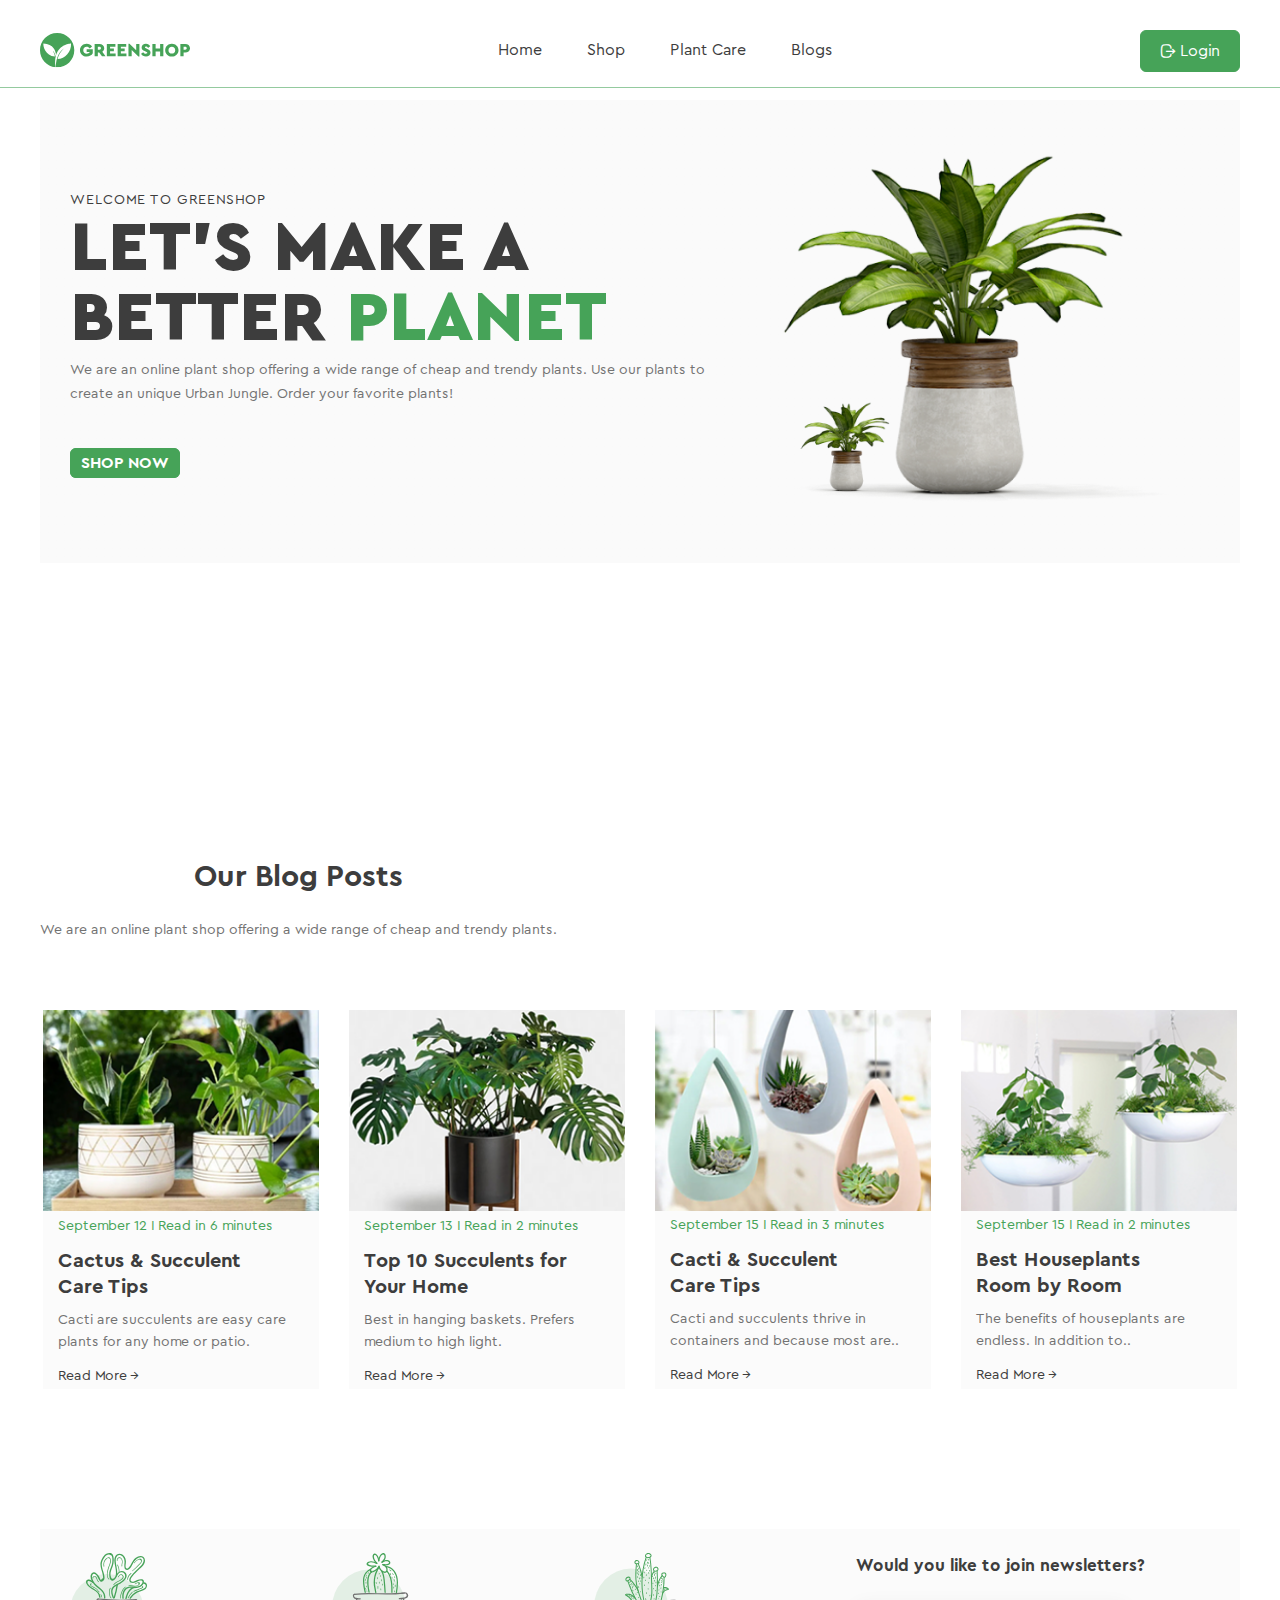
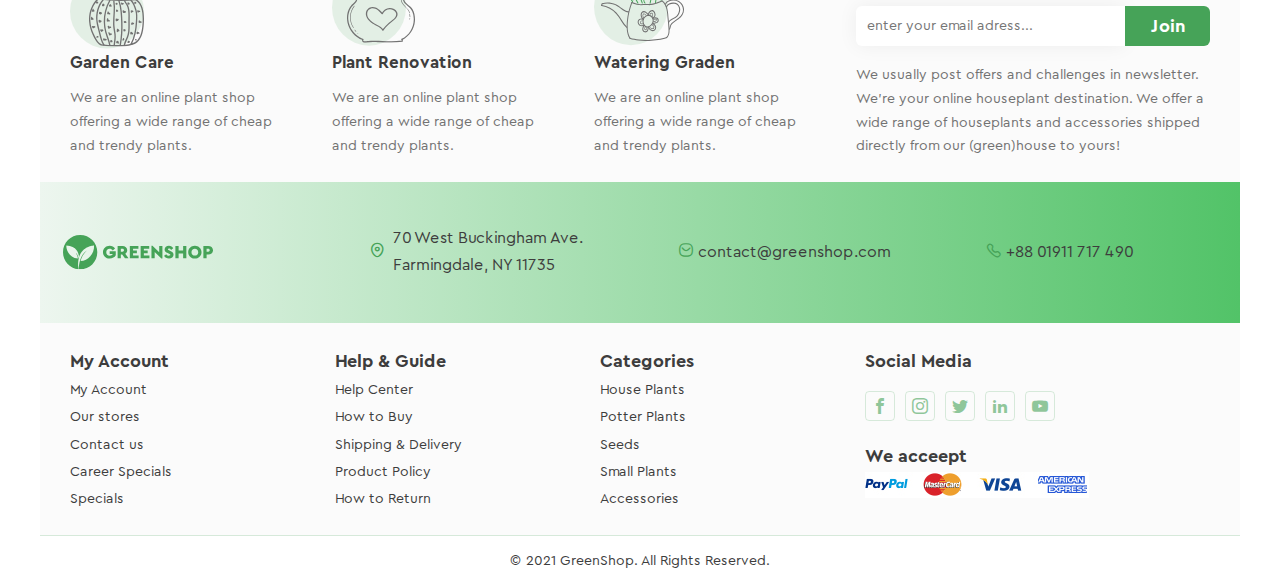
<file: index.html>
<!DOCTYPE html>
<html lang="en">
  <head>
    <meta charset="UTF-8" />
    <meta name="viewport" content="width=device-width, initial-scale=1.0" />
    <title>Greenshop</title>
    <link rel="stylesheet" href="styles/normalize.css" />
    <link rel="stylesheet" href="styles/style.css" />
  </head>
  <body>
    <header class="header">
      <div class="container">
        <strong class="logo">
          <img src="images/Logo.svg" alt="greenshop" />
        </strong>
        <nav class="header-nav">
          <ul class="header-nav__list">
            <li class="active header-nav__list-item"><a href="#">Home</a></li>
            <li class="header-nav__list-item"><a href="#">Shop</a></li>
            <li class="header-nav__list-item">
              <a href="#">Plant Care</a>
              <ul class="header-nav__submenu">
                <li class="header-nav__submenu-item"><a href="#">Drainage</a></li>
                <li class="header-nav__submenu-item"><a href="#">Fungicides</a></li>
                <li class="header-nav__submenu-item"><a href="#">Fertilizer</a></li>
                <li class="header-nav__submenu-item">
                  <a href="#">Priming</a>
                  <ul class="header-nav__secondmenu">
                    <li><a href="#">Universal</a></li>
                    <li><a href="#">For Ficus</a></li>
                    <li><a href="#">For Cacti</a></li>
                    <li><a href="#">For Citrus</a></li>
                    <li><a href="#">For those in bloom</a></li>
                    <li><a href="#">For Orchids</a></li>
                  </ul>
                </li>
              </ul>
            </li>
            <li class="header-nav__list-item"><a href="#">Blogs</a></li>
          </ul>
        </nav> 
        <div class="btn-holder">
          <a class="btn" href="Registration.html"><i class="icon-Logout"></i> <span>Login</span></a>
          <a class="btn burger-menu" href="burger-menu.html">burger</a>
        
        </div>
      
        
      </div>
    </header>
    <main>
      <div class="container">
        <section class="banner">
          <div class="banner__text">
            <span class="title-add">Welcome to GreenShop</span>
            <h1>Let’s Make a Better <span>Planet</span></h1>
            <p>
              We are an online plant shop offering a wide range of cheap and
              trendy plants. Use our plants to create an unique Urban Jungle.
              Order your favorite plants!
            </p>
            <a class="btn" href="">Shop Now</a>
          </div>
          <div class="banner__img">
            <img src="images/plants-1.png" alt="Big and small plants" />
          </div>
        </section>
        <section class="content-holder clearfix">
          <!-- <aside class="sidebar">
            <h4>Categories</h4>
            <ul class="sidebar-cat">
              <li class="active"><a href="#">House Plants</a></li>
              <li><a href="#">Potter Plants</a></li>
              <li><a href="#">Seeds</a></li>
              <li><a href="#">Small Plants</a></li>
              <li><a href="#">Big Plants</a></li>
              <li><a href="#">Succulents</a></li>
              <li><a href="#">Trerrariums</a></li>
              <li><a href="#">Gardening</a></li>
              <li><a href="#">Accessories</a></li>
            </ul>
            <div class="ads">
              <img src="images/Ads.png" alt="" />
            </div>
          </aside>
          <div class="content">
            <div class="product-sort clearfix">
              <ul class="product-sort__filter">
                <li class="active"><a href="#">All Plants</a></li>
                <li><a href="#">New Arrivals</a></li>
                <li><a href="#">Sale</a></li>
              </ul>
              <div class="product-sort__sorting">
                <span class="product-sort__sorting__title">Sort by:</span>
                <div class="product-sort__select">
                  <span class="product-sort__option">Default sorting</span>
                </div>
              </div>
            </div>
            <div class="product__list">
              <div class="product__item">
                <a href="">
                  <div class="product__img-pos">
                  <img src="images/plant-card-1.png" alt="plant" />
                  <ul class="product-icon">
                    <li><a class="product-icon__link" href="#"><i class="icon-Vector"></i></a></li>
                    <li><a class="product-icon__link" href="#"><i class="icon-Vector-1"></i></a></li>
                    <li><a class="product-icon__link" href="#"><i class="icon-Frame"></i></a></li>
                  </ul>
                </div>
                <h5>Barberton Daisy</h5>
                <span class="price">$199.00</span>
              </a>              
              </div>
              <div class="product__item">
                <a href="#"><div class="product__img-pos">
                  <img src="images/p2.png" alt="plant" />
                  <ul class="product-icon">
                    <li><a class="product-icon__link" href="#"><i class="icon-Vector"></i></a></li>
                    <li><a class="product-icon__link" href="#"><i class="icon-Vector-1"></i></a></li>
                    <li><a class="product-icon__link" href="#"><i class="icon-Frame"></i></a></li>
                  </ul>
                  </div>
                  <h5>Angel Wing Begonia</h5>
                  <span class="price">$179.00</span>
                </a>
             </div>
              <div class="product__item">
                <span class="info-sale">13% OFF</span>
                <a href="#">
                  <div class="product__img product__img-pos">
                  <img src="images/p3.png" alt="plant" />
                  <ul class="product-icon">
                    <li><a class="product-icon__link" href="#"><i class="icon-Vector"></i></a></li>
                    <li><a class="product-icon__link" href="#"><i class="icon-Vector-1"></i></a></li>
                    <li><a class="product-icon__link" href="#"><i class="icon-Frame"></i></a></li>
                  </ul>
                </div>
                <h5>African Violet</h5>
                <span class="price">$199.00</span>
                <span class="discount">$229.00</span>
              </a>
                
              </div>
              <div class="product__item">
                <a href="#">
                  <div class="product__img-pos">
                  <img src="images/p4.png " alt="plant" />
                  <ul class="product-icon">
                    <li><a class="product-icon__link" href="#"><i class="icon-Vector"></i></a></li>
                    <li><a class="product-icon__link" href="#"><i class="icon-Vector-1"></i></a></li>
                    <li><a class="product-icon__link" href="#"><i class="icon-Frame"></i></a></li>
                  </ul>
                </div>
                <h5>Beach Spider Lily</h5>
                <span class="price">$129.00</span>
              </a>
                
              </div>
              <div class="product__item">
                <a href="#">
                  <div class="product__img-pos">
                  <img src="images/p5.png" alt="plant" />
                  <ul class="product-icon">
                    <li><a class="product-icon__link" href="#"><i class="icon-Vector"></i></a></li>
                    <li><a class="product-icon__link" href="#"><i class="icon-Vector-1"></i></a></li>
                    <li><a class="product-icon__link" href="#"><i class="icon-Frame"></i></a></li>
                  </ul>
                </div>
                <h5>Blushing Bromeliad</h5>
                <span class="price">$139.00</span>
              </a>
                
              </div>
              <div class="product__item">
                <a href="#">
                  <div class="product__img-pos">
                  <img src="images/p6.png" alt="plant" />
                  <ul class="product-icon">
                    <li><a class="product-icon__link" href="#"><i class="icon-Vector"></i></a></li>
                    <li><a class="product-icon__link" href="#"><i class="icon-Vector-1"></i></a></li>
                    <li><a class="product-icon__link" href="#"><i class="icon-Frame"></i></a></li>
                  </ul>
                </div>
                <h5>Aluminum Plant</h5>
                <span class="price">$179.00</span>
              </a>
               </div>
              <div class="product__item">
                <a href="#">
                  <div class="product__img-pos">
                  <img src="images/p7.png" alt="plant" />
                  <ul class="product-icon">
                    <li><a class="product-icon__link" href="#"><i class="icon-Vector"></i></a></li>
                    <li><a class="product-icon__link" href="#"><i class="icon-Vector-1"></i></a></li>
                    <li><a class="product-icon__link" href="#"><i class="icon-Frame"></i></a></li>
                  </ul>
                </div>
                <h5>Bird's Nest Fern</h5>
                <span class="price">$99.00</span>
              </a>
                
              </div>
              <div class="product__item">
                <a href="#">
                  <div class="product__img-pos">
                  <img src="images/p8.png" alt="plant" />
                  <ul class="product-icon">
                    <li><a class="product-icon__link" href="#"><i class="icon-Vector"></i></a></li>
                    <li><a class="product-icon__link" href="#"><i class="icon-Vector-1"></i></a></li>
                    <li><a class="product-icon__link" href="#"><i class="icon-Frame"></i></a></li>
                  </ul>
                </div>
                <h5>Broadleaf Lady Palm</h5>
                <span class="price">$59.00</span>
              </a>
                
              </div>
              <div class="product__item">
                <a href="#">
                  <div class="product__img-pos">
                  <img src="images/p9.png" alt="plant" />
                  <ul class="product-icon">
                    <li><a class="product-icon__link" href="#"><i class="icon-Vector"></i></a></li>
                    <li><a class="product-icon__link" href="#"><i class="icon-Vector-1"></i></a></li>
                    <li><a class="product-icon__link" href="#"><i class="icon-Frame"></i></a></li>
                  </ul>
                </div>
                <h5>Chinese Evergreen</h5>
                <span class="price">$39.00</span>
              </a>
                
              </div>
            </div>
          <div>
            <ul class="pagination">
              <li><a href="#" class="active">1</a></li>
              <li><a href="#">2</a></li>
              <li><a href="#">3</a></li>
              <li><a href="#">4</a></li>
              <li><a href="#">&#8250;</a></li>
            </ul>
          </div>
          
         -->
         
        </section>
      </div>
      <!--BLOG  -->
      <div class="container">
        <div class="featured">
          <!-- <div class="blog-card">
            <div class="blog-card_img">
               <img src="images/p5.png" alt="Summer cactus" />
              </div>
           
            <div class="card-content">
              <h2>Summer cactus & succulents</h2>
              <p>
                We are an online plant shop offering a wide range of cheap and
                trendy plants
              </p>
              <a class="featured-btn" href="#">Find more</a>
            </div>
          </div>
          <div class="blog-card">
            <div class="blog-card_img"><img src="images/p3.png" alt="Trand plants" /></div>
            
            <div class="card-content">
              <h2>Styling Trends & much more</h2>
              <p>
                We are an online plant shop offering a wide range of cheap and
                trendy plants
              </p>
              <a class="featured-btn" href="#">Find more</a>
            </div>
          </div>
        </div>    -->
          
            <div class="blog-post">
              <h2>Our Blog Posts</h2>
              <p>We are an online plant shop offering a wide range of cheap and trendy plants.</p>
            </div>
            <div class="blog-post_cards" >
              <div class="blog-plant_cards">
                <img src="images/post1.png" alt="Blog plants">
                <time datetime="2024.09.12">September 12 I Read in 6 minutes</time>
                <h3>Cactus & Succulent Care Tips</h3>
                <p>Cacti are succulents are easy care plants for any home or patio.</p>
                <a class="card-btn" href="#"><span>Read More</span></a>
              </div>
              <div class="blog-plant_cards">
                <img src="images/post2.png" alt="Blog plants">
                <time datetime="2024.09.13">September 13 I Read in 2 minutes</time>
                <h3>Top 10 Succulents for Your Home</h3>
                <p>Best in hanging baskets. Prefers medium to high light.</p>
                <a class="card-btn" href="#"><span>Read More</span></a>
              </div>
              <div class="blog-plant_cards">
                <img src="images/post3.png" alt="Blog plants">
                <time datetime="2024.09.15">September 15 I Read in 3 minutes</time>
                <h3>Cacti & Succulent Care Tips</h3>
                <p>Cacti and succulents thrive in containers and because most are..</p>
                <a class="card-btn active" href="#"><span>Read More</span></a>
              </div>         
              <div class="blog-plant_cards">
                <img src="images/post4.png" alt="Blog plants">
                <time datetime="2024.09.15">September 15 I Read in 2 minutes</time>
                <h3>Best Houseplants Room by Room</h3>
                <p>The benefits of houseplants are endless. In addition to..</p>
                <a class="card-btn" href="#"><span>Read More</span></a>
              </div>
            </div>
      </div>
       <!--  -->
    </main>
    <footer class="container">
      <div class="shop-info">
        <div class="shop-info_cards">
          
          <div>
            <h5>Garden Care</h5>
            <p>We are an online plant shop offering a wide range of cheap and trendy plants.</p>
          </div>
        </div>
        <div class="shop-info_cards">
          
          <div>
            <h5>Plant Renovation</h5>
            <p>We are an online plant shop offering a wide range of cheap and trendy plants.</p>
          </div>
          </div>
        <div class="shop-info_cards">
          
          <div>
            <h5>Watering Graden</h5>
            <p>We are an online plant shop offering a wide range of cheap and trendy plants.</p>
          </div>
        </div>
        <div class="shop-info_cards shop-info_email">
          <h5>Would you like to join newsletters?</h5>
          <form class="email-form" action="">
            <input  type="email"  class="email-input" placeholder="enter your email adress...">
            <button type="submit" class="join-button"><span class="">Join</span></button>
          </form>
          <p>We usually post offers and challenges in newsletter. We’re your online houseplant destination. We offer a wide range of houseplants and accessories shipped directly from our (green)house to yours!</p>
        </div>
      </div>
      <div class="shop-contacts">
        <div class="shop-contacts_item"><strong class="shop-contacts_logo">
          <img src="images/Logo.svg" alt="">
        </strong>
      </div>
      <div class="shop-contacts_item">
        <address class="shop-address"> 
          <ul class="shop-contacts_item-list">
            <li><a class="icon-Location"></a></li>
          <li><a href="#" >70 West Buckingham Ave. Farmingdale, NY 11735</a></li>
        </ul> 
      </address>
      </div>
      <div class="shop-contacts_item">
        <p class="shop-email">
          <a class="icon-Message"></a>
          <a href="mailto:contact@greenshop.com" >contact@greenshop.com</a>
        </p>
      </div>
      <div class="shop-contacts_item">
        <p class="shop-phone">
          <a class="icon-Calling"></a>
          <a href="tel:+8801911717490">+88 01911 717 490</a>
        </p>
      </div>
      </div>
      <div class="shop-map">
        <div class="shop-map_list">
          <h5>My Account</h5>
          <ul class="shop-map_list-item">
            <li><a href="#">My Account </a></li>
            <li><a href="#"> Our stores</a></li>
            <li><a href="#"> Contact us</a></li>
            <li><a href="#">Career Specials</a></li>
            <li><a href="#"> Specials</a></li>
          </ul>
        </div>
        <div class="shop-map_list">
          <h5>Help & Guide</h5>
          <ul class="shop-map_list-item">
            <li><a href="#">Help Center</a></li>
            <li><a href="#">How to Buy </a></li>
            <li><a href="#">Shipping & Delivery</a></li>
            <li><a href="#">Product Policy </a></li>
            <li><a href="#">How to Return</a></li>
          </ul>
        </div>
        <div class="shop-map_list">
          <h5>Categories</h5>
          <ul class="shop-map_list-item">
            <li><a href="#">House Plants</a></li>
            <li><a href="#"> Potter Plants</a></li>
            <li><a href="#"> Seeds </a></li>
            <li><a href="#">Small Plants    </a></li>
            <li><a href="#">Accessories </a></li>
          </ul>
        </div>
        <div class="social-contacts ">
          <div class="social-icon_list">
            <h5>Social Media</h5>
            <ul class="social-list">
              <li class="social-list_item"><a href="" class="icon-facebook" target="_blank"></a></li>
              <li class="social-list_item"><a href="" class="icon-instagram" target="_blank"> </a></li>
              <li class="social-list_item"><a href="" class="icon-twitter" target="_blank"> </a></li>
              <li class="social-list_item"><a href="" class="icon-linkedin" target="_blank"> </a></li>
              <li class="social-list_item"><a href="" class="icon-youtube" target="_blank"> </a></li>             
            </ul>         
          </div>
          <div class="payment-methods">
            <h5>We acceept</h5>
            <img src="images/ways-to-pay.svg" alt="">
          </div>
        </div>
      </div>
      <div class="rights-box">
        <p>© 2021 GreenShop. All Rights Reserved.</p>
      </div>

    </footer>
  </body>
</html>
</file>
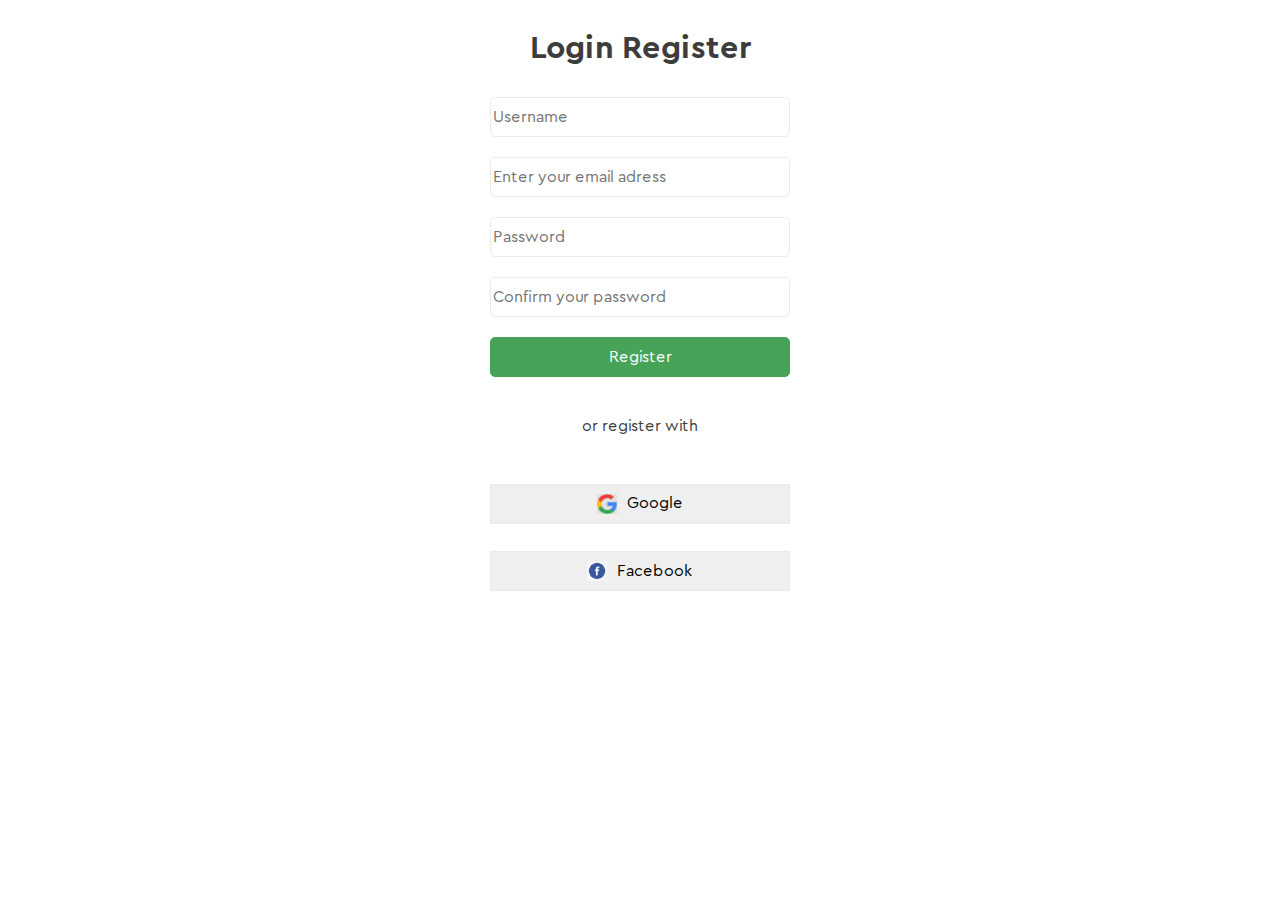
<file: Registration.html>
<!DOCTYPE html>
<html lang="en">
  <head>
    <meta charset="UTF-8" />
    <meta name="viewport" content="width=device-width, initial-scale=1.0" />
    <title>Registration form</title>
    <link rel="stylesheet" href="styles/normalize.css" />
    <link rel="stylesheet" href="styles/style.css" />
  </head>
  <body>
    <div class="wrapper" align="center">
      <h1 class="form-title">Login Register</h1>
      <form action="">
        <input type="text" placeholder="Username" /><br />
        <input type="email" placeholder="Enter your email adress" /><br />
        <input type="password" placeholder="Password" /><br />
        <input type="password" placeholder="Confirm your password" /><br />
        <input type="submit" value="Register" class="button" />
        <p>or register with</p>
        <br />
        <button type="button" class="social-login">
          <img src="images/google-logo.jpg" alt="logo" width="20px" />
          <span>Google</span></button
        ><br />
        <button type="button" class="social-login">
          <img src="images/fb-logo.webp" alt="logo" width="20px" />
          <span>Facebook</span>
        </button>
      </form>
    </div>
  </body>
</html>
</file>
<file: styles/style.css>
@font-face {
  font-family: "Cera Pro";
  src: url("../fonts/CeraPro-Regular.woff2") format("woff2");
  font-weight: normal;
  font-style: normal;
}

@font-face {
  font-family: "Cera Pro";
  src: url("../fonts/CeraPro-RegularItalic.woff2") format("woff2");
  font-weight: normal;
  font-style: italic;
}

@font-face {
  font-family: "Cera Pro";
  src: url("../fonts/CeraPro-Bold.woff2") format("woff2");
  font-weight: 700;
  font-style: normal;
}

@font-face {
  font-family: "Cera Pro";
  src: url("../fonts/CeraPro-BoldItalic.woff2") format("woff2");
  font-weight: 700;
  font-style: italic;
}

@font-face {
  font-family: "Cera Pro";
  src: url("../fonts/CeraPro-Black.woff2") format("woff2");
  font-weight: 900;
  font-style: normal;
}

@font-face {
  font-family: "Cera Pro";
  src: url("../fonts/CeraPro-BlackItalic.woff2") format("woff2");
  font-weight: 900;
  font-style: italic;
}

@font-face {
  font-family: "Cera Pro";
  src: url("../fonts/CeraPro-Light.woff2") format("woff2");
  font-weight: 300;
  font-style: normal;
}

@font-face {
  font-family: "Cera Pro";
  src: url("../fonts/CeraPro-LightItalic.woff2") format("woff2");
  font-weight: 300;
  font-style: italic;
}

@font-face {
  font-family: "Cera Pro";
  src: url("../fonts/CeraPro-Thin.woff2") format("woff2");
  font-weight: 100;
  font-style: normal;
}

@font-face {
  font-family: "Cera Pro";
  src: url("../fonts/CeraPro-ThinItalic.woff2") format("woff2");
  font-weight: 100;
  font-style: italic;
}

@font-face {
  font-family: "Cera Pro";
  src: url("../fonts/CeraPro-Medium.woff2") format("woff2");
  font-weight: 600;
  font-style: normal;
}

@font-face {
  font-family: "Cera Pro";
  src: url("../fonts/CeraPro-MediumItalic.woff2") format("woff2");
  font-weight: 600;
  font-style: italic;
}

@font-face {
  font-family: "icomoon";
  src: url("../fonts/icomoon.eot?jmz2z9");
  src: url("../fonts/icomoon.eot?jmz2z9#iefix") format("embedded-opentype"),
    url("../fonts/icomoon.ttf?jmz2z9") format("truetype"),
    url("../fonts/icomoon.woff?jmz2z9") format("woff"),
    url("../fonts/icomoon.svg?jmz2z9#icomoon") format("svg");
  font-weight: normal;
  font-style: normal;
  font-display: block;
}

[class^="icon-"],
[class*=" icon-"] {
  /* use !important to prevent issues with browser extensions that change fonts */
  font-family: "icomoon" !important;
  speak: never;
  font-style: normal;
  font-weight: normal;
  font-variant: normal;
  text-transform: none;
  line-height: 1;

  /* Better Font Rendering =========== */
  -webkit-font-smoothing: antialiased;
  -moz-osx-font-smoothing: grayscale;
}

.icon-Location:before {
  content: "\e905";
}
.icon-Logout:before {
  content: "\e906";
}
.icon-Message:before {
  content: "\e904";
}
.icon-Calling:before {
  content: "\e903";
}
.icon-Frame:before {
  content: "\e900";
}
.icon-Vector-1:before {
  content: "\e901";
}
.icon-Vector:before {
  content: "\e902";
}
.icon-facebook:before {
  content: "\ea90";
}
.icon-instagram:before {
  content: "\ea92";
}
.icon-twitter:before {
  content: "\ea96";
}
.icon-youtube:before {
  content: "\ea9d";
}
.icon-linkedin:before {
  content: "\eaca";
}

body {
  font-family: "Cera Pro", sans-serif;
  color: #3d3d3d;
  font-size: 16px;
  line-height: 1.7;
}

.container {
  max-width: 1200px;
  margin: 0 auto;
}

.clearfix::after {
  content: "";
  display: block;
  clear: both;
}

.header {
  font-size: 0;
  border-bottom: 1px solid #46a35994;
  padding-top: 30px;
  padding-bottom: 15px;
  margin-bottom: 12px;
}

.logo,
.header-nav,
.btn {
  font-size: 16px;
}

.logo {
  width: 150px;
}

.btn {
  min-width: 100px;
  background: #46a358;
  color: #fff;
  border: 1px solid #46a358;
  border-radius: 6px;
  padding: 6px 10px;
  text-decoration: none;
  text-align: center;
  font-weight: 500;
  transition: color 0.3s ease-in 0s;
}

.btn:hover {
  background: #fff;
  color: #46a358;
}

.btn:hover .icon-Logout {
  display: none;
}

.icon-Logout,
.btn span {
  display: inline-block;
  vertical-align: middle;
}

.header-nav {
  width: calc(100% - 250px);
}

.header-nav__list {
  list-style-type: none;
  text-align: center;
  padding: 0;
  margin: 0;
}

.header .container {
  display: flex;
  align-items: center;
  justify-content: space-between;
}

.btn-holder {
  display: flex;
  align-items: center;
  gap: 2px;
}

.burger-menu {
  display: none;
  color: #46a358;
}

.header-nav__list a {
  position: relative;
  transition: color 0.3s ease-in-out;
}

.header-nav__list > li {
  display: inline-block;
  margin: 0 20px;
}

.header-nav__list a {
  text-decoration: none;
  color: #3d3d3d;
}

.header-nav__list-item:hover:after {
  content: "";
  height: 3px;
  background: #46a358;
  position: absolute;
  bottom: -22px;
  left: 0;
  width: 100%;
  animation: underline 0.2s ease-in-out;
}

@keyframes underline {
  0% {
    width: 0;
  }
  100% {
    width: 100%;
  }
}

.header-nav__list-item:hover {
  font-weight: 700;
}

.header-nav__list-item:hover .header-nav__submenu-item {
  font-weight: normal;
}

.header-nav__submenu-item:hover {
  background: #1a712a;
}

/* submenu */
.header-nav__list > .header-nav__list-item {
  position: relative;
}

.header-nav__list li:hover .header-nav__submenu {
  opacity: 1;
  visibility: visible;
  top: 100%;
}

.header-nav__submenu {
  list-style-type: none;
  padding: 0;
  position: absolute;
  width: 188px;
  left: 50%;
  transform: translateX(-50%);
  /* display: none; */
  opacity: 0;
  visibility: hidden;
  transition: top 0.2s ease;
  top: 30%;
  padding-top: 34px;
  text-align: left;
}

.header-nav__submenu a {
  padding: 8px 14px;
  display: block;
}

.header-nav__submenu li {
  background: #edf6ee;
}

.header-nav__submenu a:hover {
  background: #1a712a;
  color: #fff;
}

.header-nav__submenu-item > a:hover {
  background: #1a712a;
  color: #fff;
}

.header-nav__list {
  position: relative;
}

.header-nav__secondmenu {
  list-style-type: none;
  padding: 0 0 0 2px;
  position: absolute;
  top: 34px;
  left: 30%;
  width: 178px;
  opacity: 0;
  visibility: hidden;
  transition: left 0.2s ease;
}

.header-nav__secondmenu li {
  background: #edf6ee;
}

.header-nav__secondmenu a:hover {
  background: #1a712a;
  color: #fff;
}

.header-nav__submenu-item:hover .header-nav__secondmenu {
  opacity: 1;
  visibility: visible;
  left: 100%;
}

.header-nav__list-item li:has(ul) {
  background-image: url(../images/side-arrow.svg);
  background-repeat: no-repeat;
  background-position: 90% 50%;
}

/* form styles */
.button {
  width: 300px;
  background: #46a358;
  color: #fff;
  border: 1px solid #46a358;
  padding: 10px;
  text-align: center;
  font-size: 16px;
  border-radius: 5px;
  cursor: pointer;
}

.button:hover {
  background: #fff;
  color: #46a358;
}

.social-login {
  display: flex;
  justify-content: center;
  align-items: center;
  text-align: center;
  width: 300px;
  height: 40px;
  border: 1px solid #eaeaea;
  text-decoration: none;
  gap: 10px;
  transition: 0.2s;
}

.social-login:hover {
  box-shadow: 4px 4px 4px rgb(0, 0, 0, 0.42);
}

input {
  border: 1px solid #eaeaea;
  border-radius: 5px;
  height: 40px;
  margin-bottom: 20px;
  display: inline-block;
  width: 300px;
}


.banner {
  display: flex;
  align-items: center;
  padding: 30px;
  background: linear-gradient(
    97.77deg,
    rgba(245, 245, 245, 0.5) -23.46%,
    rgba(245, 245, 245, 0.5) 107.51%
  );
  margin-bottom: 50px;
}

.btn a {
  color: #fff;
}

.btn a:hover {
  color: #46a358;
  background: #fff;
}

.banner__text {
  width: 59%;
}

.banner__img {
  width: 39%;
}

.title-add {
  text-transform: uppercase;
  font-size: 14px;
  line-height: 16px;
  font-weight: 400;
  color: #3d3d3d;
  letter-spacing: 1px;
}

.banner h1 {
  text-transform: uppercase;
  font-weight: 900;
  font-size: 70px;
  line-height: 1;
  margin-top: 0;
  margin-bottom: 5px;
}

h1 span {
  color: #46a358;
}

.banner__text p {
  font-size: 14px;
  font-weight: 400;
  line-height: 24px;
  color: #727272;
}

.banner h1 + p {
  margin-top: 0;
  margin-bottom: 44px;
}

.banner .btn {
  text-transform: uppercase;
  padding: 6px 10px;
  min-width: 140px;
  font-weight: 700;
}

/*sidebar */
.content-holder {
  margin-bottom: 94px;
}

.sidebar {
  float: left;
  width: 310px;
  padding: 14px 18px;
  font-size: 15px;
  background: #fbfbfb;
  min-height: auto;
}

.sidebar-cat {
  list-style-type: none;
  padding: 0 0 0 12px;
  margin: 0;
}

.sidebar-cat li {
  margin: 20px 0;
}

.sidebar-cat .active {
  color: #46a358;
  font-weight: 700;
}

.sidebar-cat a:hover {
  color: #46a358;
}

.sidebar h4 {
  margin-top: 0;
  font-size: 18px;
}

.sidebar-cat li a {
  text-decoration: none;
  color: inherit;
}

.ads {
  margin-top: 305px;
}

.content {
  float: right;
  width: calc(100% - 310px);
}

/*styles for sorting*/
.product-sort__filter {
  list-style-type: none;
  padding: 0;
  padding-left: 20px;
  margin: 0;
  float: left;
  margin-bottom: 30px;
}

.product-sort__filter li {
  display: inline-block;
  margin-right: 30px;
}

.product-sort__filter a {
  text-decoration: none;
  color: inherit;
}

.product-sort__filter li.active {
  font-weight: 700;
  color: #46a358;
  border-bottom: 2px solid #46a358;
  padding-bottom: 7px;
}

.product-sort__filter li a:hover {
  color: #46a358;
}

.product-sort__sorting {
  float: right;
}

.product-sort__sorting__title,
.product-sort__select {
  display: inline-block;
  vertical-align: middle;
}

.product-sort__sorting__title {
  margin-right: 10px;
}

.product-sort__option::after {
  content: "";
  display: inline-block;
  width: 16px;
  height: 16px;
  background: url(../images/arrow-down.png);
  vertical-align: middle;
}

/* product card styles */
.product__list {
  display: flex;
  justify-content: space-around;
  flex-wrap: wrap;
  flex-grow: 1;
  padding: 0;
  margin: 0;
}

.product__img,
.product__img-pos {
  background: #fbfbfb;
}

.product__item a {
  text-decoration: none;
  font-weight: 400;
  font-size: 16px;
  color: #3d3d3d;
}

.product__item {
  width: 29%;
  margin-bottom: 70px;
  position: relative;
}

.product__item h5 {
  margin: 0;
  font-weight: 400;
  font-size: 16px;
}

.price {
  font-weight: 700;
  font-size: 18px;
  color: #46a358;
}

/* positioning */
.info-sale {
  position: absolute;
  background: #46a358;
  color: #fff;
  top: 14px;
  left: 0;
  padding: 7px 8px 6px 9px;
  font-weight: 500;
}

.product__img-pos {
  position: relative;
}

.product-icon {
  list-style-type: none;
  position: absolute;
  bottom: -24px;
  left: 0;
  right: 0;
  justify-content: center;
  gap: 15px;
  padding: 0;
  display: none;
}

.product-icon__link {
  width: 35px;
  height: 35px;
  border-radius: 4px;
  background: #ffffff;
  display: flex;
  justify-content: center;
  align-items: center;
  transition: transform 0.2s ease;
}

.product__item :hover .product-icon {
  display: flex;
}

.product-icon__link:hover {
  color: #46a358;
  transform: scale(1.5);
}

.discount {
  font-weight: 400;
  font-size: 18px;
  color: #a5a5a5;
  text-decoration: line-through;
  padding-left: 16px;
}

/* pagination */
.pagination {
  display: flex;
  list-style-type: none;
  padding: 0;
  float: right;
}
.pagination li {
  margin: 0 5px;
}
.pagination li a {
  display: block;
  padding: 10px 15px;
  text-decoration: none;
  color: #3d3d3d;
  border: 1px solid #ddd;
  border-radius: 4px;
  transition: all 0.2s ease;
}
.pagination li a.active {
  background-color: #46a358;
  color: white;
  border: 1px solid #46a358;
}

.pagination li a:hover {
  color: #fff;
  background: #46a358;
}

/* blog flex */
.featured {
  display: flex;
  justify-content: space-between;
  gap: 20px;
  padding: 40px 0;
  flex-wrap: wrap;
}

.blog-card {
  display: flex;
  align-items: center;
  background: linear-gradient(
    97.77deg,
    rgba(245, 245, 245, 0.5) -23.46%,
    rgba(245, 245, 245, 0.5) 107.51%
  );
  padding: 20px;
  width: 48%;
}

.blog-card_img {
  flex-basis: 61%;
  flex-shrink: 0;
}

.blog-card_img img {
  margin-top: -60px;
}

.card-content h2 {
  text-transform: uppercase;
  font-size: 18px;
  line-height: 24px;
  color: rgba(61, 61, 61, 1);
  text-align: right;
  margin-top: 0;
}

.card-content p {
  font-size: 14px;
  line-height: 24px;
  color: rgba(114, 114, 114, 1);
  text-align: right;
}

.card-content a {
  display: inline-block;
}

.card-content {
  text-align: right;
}

.featured-btn {
  display: flex;
  min-width: 140px;
  background-color: #46a358;
  color: #fff;
  border: 1px solid #46a358;
  border-radius: 6px;
  padding: 6px 10px;
  text-decoration: none;
  text-align: center;
  font-size: 14px;
  transition: all 0.3s ease-in-out;
}

.featured-btn::after {
  content: "→";
  margin-left: 5px;
  font-size: 1.2em;
  color: #fff;
  transition: margin-left 0.3s ease-in-out;
}

.featured-btn:hover {
  color: #46a358;
  background-color: #fff;
}

.featured-btn:hover::after {
  color: #46a358;
  margin-left: 10px;
}

.blog-post {
  margin-top: 138px;
  text-align: center;
}

.blog-post h2 {
  font-weight: 700;
  font-size: 30px;
  line-height: 34px;
  color: rgba(61, 61, 61, 1);
}

.blog-post,
.blog-plant_cards p {
  font-size: 14px;
  line-height: 22px;
  color: #727272;
}

.blog-post_cards {
  display: flex;
  flex-wrap: wrap;
  justify-content: center;
  gap: 30px;
  margin-top: 35px;
  margin-bottom: 100px;
  animation: fadeIn 2s ease-in-out;
}

.blog-plant_cards {
  background-color: #fbfbfb;
  width: 23%;
}

.blog-plant_cards img {
  width: 100%;
}

.blog-plant_cards h3 {
  font-weight: 700;
  font-size: 20px;
  line-height: 26px;
  color: #3d3d3d;
  margin: 0;
  padding: 9px 53px 9px 15px;
}

.blog-plant_cards p {
  font-weight: 400;
  margin: 0;
  padding: 0 11px 9px 15px;
}

.blog-plant_cards time {
  font-weight: 500;
  font-size: 14px;
  color: #46a358;
  padding: 9px 0 0 15px;
}

.blog-plant_cards a {
  color: #3d3d3d;
  text-decoration: none;
  font-size: 14px;
  padding-left: 15px;
}

.card-btn {
  color: #3d3d3d;
  text-decoration: none;
  padding: 9px 0 12px 14px;
}

.card-btn::after {
  content: "→";
  padding-left: 3px;
  top: 50%;
  transform: translateY(-50%);
  color: #3d3d3d;
}

.card-btn:hover {
  color: #46a358;
}

.card-btn:hover::after {
  color: #46a358;
  margin-left: 10px;
}

/* footer */

.shop-info {
  display: flex;
  justify-content: space-between;
  background: #fbfbfb;
  flex-grow: 1;
}

.shop-info_cards {
  flex: 1;
  width: 20%;
  padding: 23px 30px;
}

.shop-info_cards:nth-child(1) {
  padding-top: 120px;
  background: url(../images/Ft1.svg) no-repeat 30px 24px;
}

.shop-info_cards:nth-child(2) {
  padding-top: 120px;
  background: url(../images/ft2.svg) no-repeat 30px 24px;
}

.shop-info_cards:nth-child(3) {
  padding-top: 120px;
  background: url(../images/ft3.svg) no-repeat 30px 24px;
}

.shop-info_cards h5 {
  font-weight: 700;
  font-size: 17px;
  color: #3d3d3d;
  margin: 0;
  padding-bottom: 9px;
}

.shop-info_cards p {
  font-weight: 400;
  font-size: 14px;
  color: #727272;
  margin: 0;
}

.shop-info_email {
  display: flex;
  flex-direction: column;
  width: 40%;
}

.email-form {
  display: flex;
  padding: 16px 0 18px 0;
}

.shop-info_cards img {
  padding: 24px 0 15px 25px;
}

.shop-contacts {
  background: linear-gradient(90deg, #edf6ef 0%, #52c368 100%);
  display: flex;
  justify-content: space-between;
  align-items: center;
  padding: 27px 23px;
}

.shop-contacts_item-list {
  list-style: none;
  display: flex;
  align-items: center;
  padding: 0;
}

.icon-Location:before {
  padding-right: 10px;
}

.icon-Location::before,
.icon-Calling::before,
.icon-Message::before {
  color: #46a358;
}

.shop-contacts_item {
  width: 20%;
}

.shop-contacts a {
  color: inherit;
  text-decoration: none;
  transition: all 0.3s ease;
}

.shop-contacts a:hover {
  color: #fff;
}

.shop-address {
  flex-basis: 205px;
  font-style: normal;
}

.shop-map {
  background: #fbfbfb;
  display: flex;
  justify-content: space-between;
  border-bottom: 1px solid #46a35833;
}

.shop-map_list-item a:hover {
  color: #46a358;
}

.shop-map_list {
  padding: 23px 30px;
  width: 20%;
}

.shop-map_list,
.social-contacts {
  flex: 1;
  width: 20%;
}

.shop-contacts img {
  vertical-align: middle;
  padding-right: 9px;
}

.shop-map_list-item {
  list-style-type: none;
  padding: 0;
  margin: 0;
}

.social-contacts {
  flex-basis: 200px;
  width: 40%;
  padding: 23px 30px;
}

.social-icon_list h5 {
  padding-bottom: 15px;
}

.shop-map h5 {
  font-size: 18px;
  margin: 0;
}

.shop-map_list-item a {
  text-decoration: none;
  color: #3d3d3d;
  font-size: 14px;
}

.social-list {
  padding: 0;
  display: flex;
  justify-content: flex-start;
  gap: 10px;
  margin: 0;
  margin-bottom: 20px;
}

.social-list_item {
  list-style: none;
  border: 1px solid rgba(70, 163, 88, 0.2);
  border-radius: 4px;
  width: 30px;
  height: 30px;
  transition: transform 0.3s ease;
}

.social-list_item a {
  text-decoration: none;
  color: rgba(70, 163, 88, 0.6);
  padding: 6px;
  vertical-align: middle;
}

.social-list_item a:hover {
  color: #165c23;
}

.social-list_item:hover {
  transform: scale(1.5);
}

.rights-box p {
  text-align: center;
  font-weight: 400;
  font-size: 14px;
}

.email-input {
  padding: 12px 0 12px 11px;
  border: none;
  border-radius: 6px 0 0 6px;
  height: 40px;
  margin: 0;
  width: 269px;
  box-shadow: 0px 0px 20px 0px #0000000f;
  font-size: 14px;
  color: #acacac;
}

.join-button {
  margin-left: 0;
  padding: 10px 25px 9px 26px;
  border-radius: 0 6px 6px 0;
  border: none;
  color: #fff;
  font-size: 18px;
  font-weight: 700;
  background-color: #46a358;
  width: 85px;
}

.join-button:hover {
  cursor: pointer;
  color: #fff;
  background-color: #148029;
  transition: all 0.2s ease;
}

/* burger menu */
.burger {
  width: 30px;
  height: 30px;
  position: relative;
  z-index: 2;
  left: 5px;
  top: 5px;
}

.burger span,
.burger::after,
.burger::before {
  content: "";
  width: 30px;
  display: block;
  height: 3px;
  background: #000000;
  position: absolute;
}

.burger::before {
  top: 0;
  left: 0;
  transition: transform 0.2s linear;
}

.burger::after {
  bottom: 0;
  top: auto;
  transition: transform 0.2s linear;
}

.burger span {
  top: 50%;
  left: 50%;
  transform: translate(-50%, -2px);
  transition: transform 0.2s linear, opacity 0.2s;
}

.check {
  position: absolute;
  left: -9999px;
}

body {
  margin: 0;
}

.burger-header {
  position: relative;
}

.main-menu {
  padding: 20px;
  background: linear-gradient(90deg, #edf6ef 0%, #52c368 100%);
  position: absolute;
  width: 200px;
  top: 0;
  left: 0;
  height: 100vh;
  transform: translateX(-100%);
  transition: transform 0.3s linear;
}

.check:checked + .burger span {
  opacity: 0;
  transform: translate(-50%, -2px) scale(0);
}

.check:checked + .burger::after {
  transform: rotate(-45deg) translate(9px, -9px);
}

.check:checked + .burger::before {
  transform: rotate(45deg) translate(10px, 10px);
}

.lable-input:has(.check:checked) + .main-menu {
  transform: translateX(0);
}

.burger-side_menu li {
  list-style-type: none;
}

.burger-side_menu a {
  text-decoration: none;
  color: #181616;
}

/* responsive-header*/

@media (max-width: 768px) {
  .header-nav {
    display: none;
  }

  .burger-menu {
    display: block;
  }

  .btn {
    border: none;
    background: none;
    min-width: auto;
  }

  .icon-Logout::before {
    color: #46a358;
  }
}

/* responsive-banner */

@media (max-width: 600px) {
  .banner {
    flex-direction: column;
    text-align: center;
  }

  .banner__text,
  .banner__img {
    width: 100%;
  }

  .banner h1 {
    font-size: 40px;
  }

  .banner h1 + p {
    margin-bottom: 20px;
  }

  .banner .btn {
    margin-top: 20px;
    background-color: #46a358;
  }
}

@media (min-width: 600px) and (max-width: 900px) {
  .banner__text {
    width: 65%;
  }

  .banner__img {
    width: 30%;
  }

  .banner h1 {
    font-size: 50px;
  }

  .banner h1 + p {
    margin-bottom: 30px;
  }

  .banner .btn {
    background-color: #46a358;
  }
}

@media (min-width: 900px) {
  .banner__text {
    width: 59%;
  }

  .banner__img {
    width: 39%;
  }

  .banner h1 {
    font-size: 70px;
  }

  .banner h1 + p {
    margin-bottom: 44px;
  }
}

/* responsive-blogs*/
@media (max-width: 1024px) {
  .blog-plant_cards {
    width: 45%;
  }
}

@media (max-width: 768px) {
  .blog-plant_cards {
    width: 100%;
  }

  .blog-post {
    text-align: center;
  }
}

/* responsive-footer */
@media (max-width: 600px) {
  .shop-info {
    flex-direction: column;
    align-items: flex-start;
  }

  .shop-info_cards {
    width: 100%;
    padding: 20px;
  }

  .shop-contacts {
    flex-direction: column;
    align-items: flex-start;
  }

  .shop-contacts_item {
    width: 100%;
  }

  .shop-map {
    flex-direction: column;
  }

  .shop-map_list-item {
    display: none;
  }
}

@media (min-width: 600px) and (max-width: 900px) {
  .shop-info_cards {
    width: 20%;
  }

  .shop-info_email {
    width: 40%;
  }

  .shop-contacts_item {
    width: 50%;
  }

  .shop-map_list {
    width: 20%;
  }
  .social-contacts {
    width: 40%;
  }

  .social-list {
    gap: 15px;
  }
}
</file>
